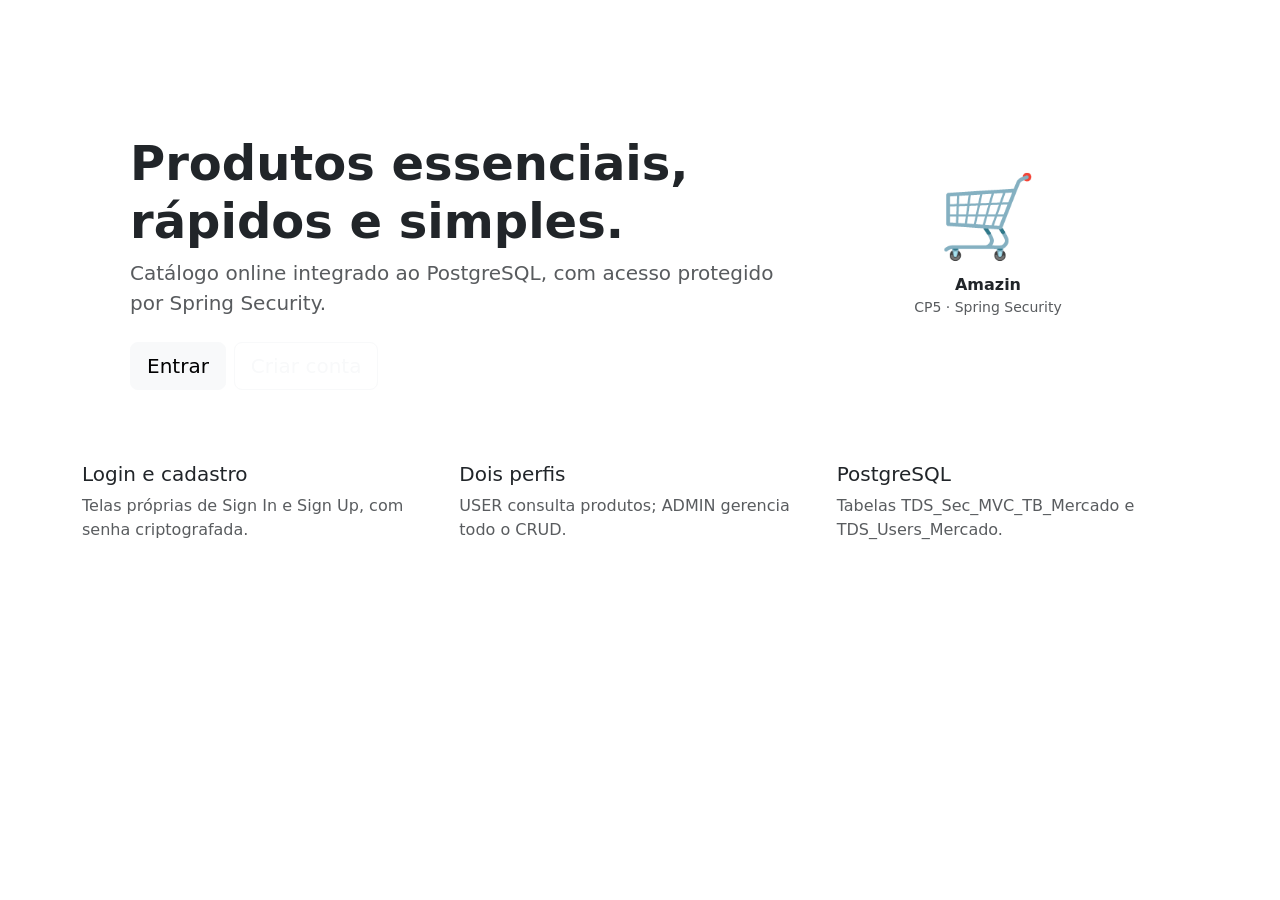
<file: src/main/resources/templates/index.html>
<!DOCTYPE html>
<html lang="pt-BR" xmlns:th="http://www.thymeleaf.org">
<head>
    <meta charset="UTF-8">
    <meta name="viewport" content="width=device-width, initial-scale=1">
    <title>Mercado Express</title>
    <link href="https://cdn.jsdelivr.net/npm/bootstrap@5.3.3/dist/css/bootstrap.min.css" rel="stylesheet">
    <link th:href="@{/css/app.css}" rel="stylesheet">
</head>
<body>
<nav th:replace="~{fragments/layout :: nav}"></nav>

<main class="container py-5">
    <section class="hero p-4 p-lg-5 mb-4">
        <div class="row align-items-center g-4">
            <div class="col-lg-8">
                <span class="badge badge-sector mb-3">MERCADO EXPRESS</span>
                <h1 class="display-5 fw-bold">Produtos essenciais, rápidos e simples.</h1>
                <p class="lead opacity-75 mb-4">Catálogo online integrado ao PostgreSQL, com acesso protegido por Spring Security.</p>
                <div class="d-flex gap-2 flex-wrap">
                    <a class="btn btn-light btn-lg" th:href="@{/req/login}">Entrar</a>
                    <a class="btn btn-outline-light btn-lg" th:href="@{/req/cadastro}">Criar conta</a>
                </div>
            </div>
            <div class="col-lg-4 text-center">
                <div class="display-1">🛒</div>
                <div class="fw-bold mt-2">Amazin</div>
                <div class="small opacity-75">CP5 · Spring Security</div>
            </div>
        </div>
    </section>

    <div class="row g-3">
        <div class="col-md-4"><div class="metric-card h-100"><h2 class="h5">Login e cadastro</h2><p class="text-muted mb-0">Telas próprias de Sign In e Sign Up, com senha criptografada.</p></div></div>
        <div class="col-md-4"><div class="metric-card h-100"><h2 class="h5">Dois perfis</h2><p class="text-muted mb-0">USER consulta produtos; ADMIN gerencia todo o CRUD.</p></div></div>
        <div class="col-md-4"><div class="metric-card h-100"><h2 class="h5">PostgreSQL</h2><p class="text-muted mb-0">Tabelas TDS_Sec_MVC_TB_Mercado e TDS_Users_Mercado.</p></div></div>
    </div>
</main>

<footer th:replace="~{fragments/layout :: footer}"></footer>
</body>
</html>
</file>
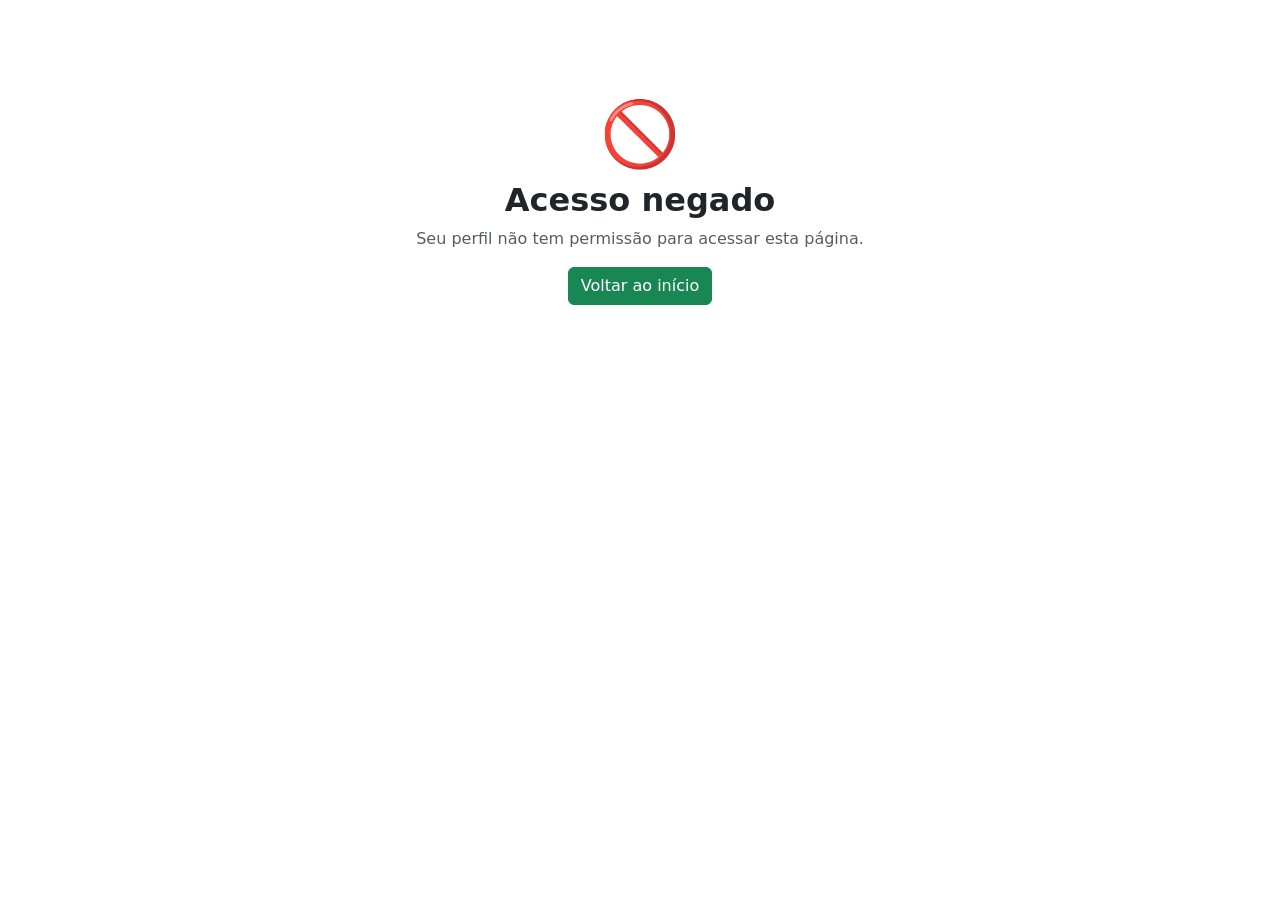
<file: src/main/resources/templates/acesso-negado.html>
<!DOCTYPE html>
<html lang="pt-BR" xmlns:th="http://www.thymeleaf.org">
<head>
    <meta charset="UTF-8">
    <meta name="viewport" content="width=device-width, initial-scale=1">
    <title>Acesso negado | Mercado Express</title>
    <link href="https://cdn.jsdelivr.net/npm/bootstrap@5.3.3/dist/css/bootstrap.min.css" rel="stylesheet">
    <link th:href="@{/css/app.css}" rel="stylesheet">
</head>
<body>
<nav th:replace="~{fragments/layout :: nav}"></nav>

<main class="container py-5">
    <div class="content-card p-4 p-lg-5 text-center">
        <div class="display-3">🚫</div>
        <h1 class="h2 fw-bold mt-2">Acesso negado</h1>
        <p class="text-muted">Seu perfil não tem permissão para acessar esta página.</p>
        <a class="btn btn-success" th:href="@{/}">Voltar ao início</a>
    </div>
</main>

<footer th:replace="~{fragments/layout :: footer}"></footer>
</body>
</html>
</file>
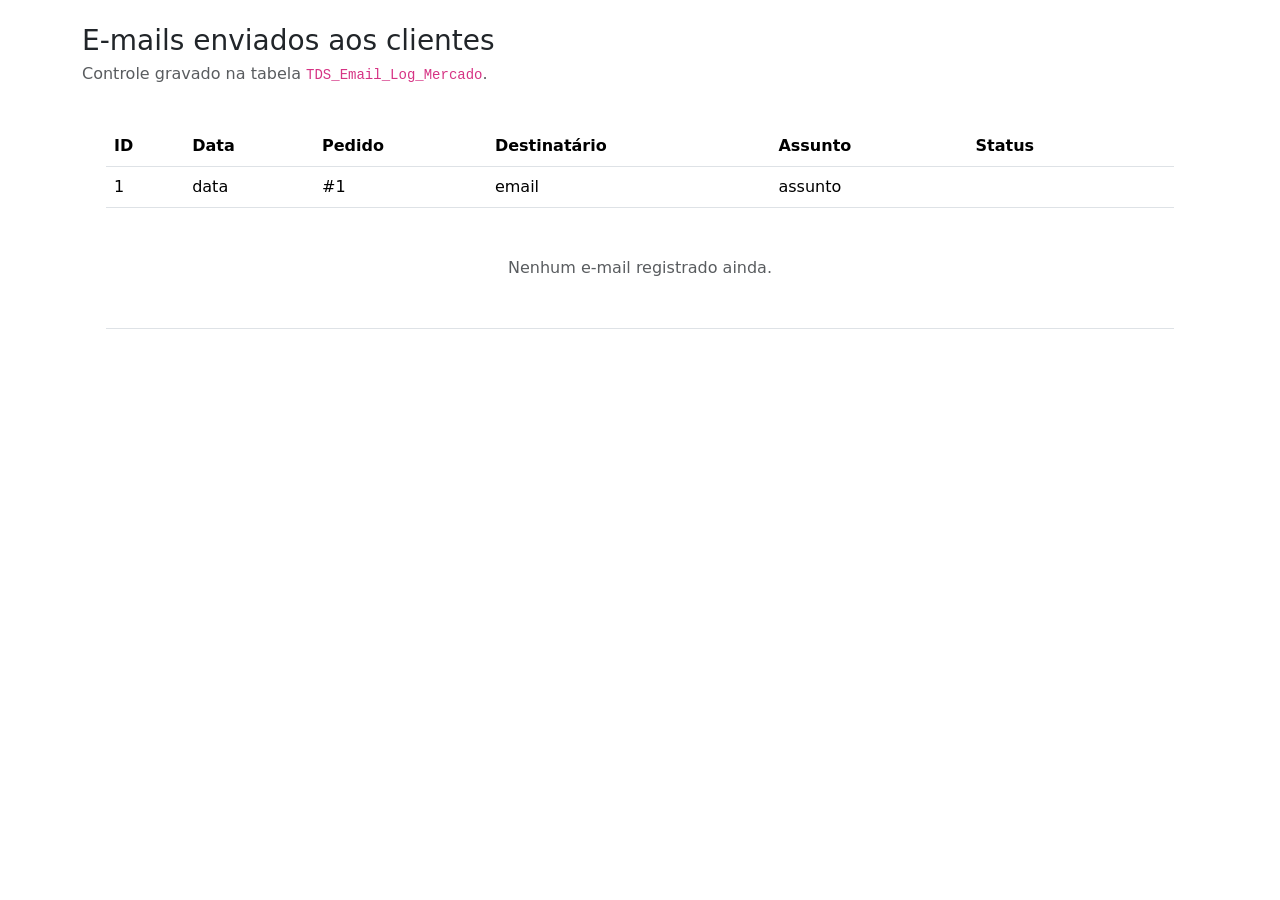
<file: src/main/resources/templates/admin-emails.html>
<!DOCTYPE html>
<html lang="pt-BR" xmlns:th="http://www.thymeleaf.org">
<head>
    <meta charset="UTF-8"/>
    <meta name="viewport" content="width=device-width, initial-scale=1"/>
    <title>E-mails enviados | Mercado Express</title>
    <link href="https://cdn.jsdelivr.net/npm/bootstrap@5.3.3/dist/css/bootstrap.min.css" rel="stylesheet"/>
    <link th:href="@{/css/app.css}" rel="stylesheet"/>
</head>
<body>
<nav th:replace="~{fragments/layout :: nav}"></nav>

<main class="container py-4">
    <h1 class="h3 mb-1">E-mails enviados aos clientes</h1>
    <p class="text-muted">Controle gravado na tabela <code>TDS_Email_Log_Mercado</code>.</p>
    <section class="content-card p-3 p-lg-4">
        <div class="table-responsive">
            <table class="table align-middle mb-0">
                <thead><tr><th>ID</th><th>Data</th><th>Pedido</th><th>Destinatário</th><th>Assunto</th><th>Status</th></tr></thead>
                <tbody>
                <tr th:each="e : ${emails}">
                    <td th:text="${e.id}">1</td>
                    <td th:text="${#temporals.format(e.dataEnvio, 'dd/MM/yyyy HH:mm:ss')}">data</td>
                    <td><a th:if="${e.pedidoId != null}" th:href="@{/pedidos/{id}(id=${e.pedidoId})}" th:text="${'#' + e.pedidoId}">#1</a></td>
                    <td th:text="${e.destinatario}">email</td>
                    <td th:text="${e.assunto}">assunto</td>
                    <td>
                        <span class="badge rounded-pill"
                              th:classappend="${e.status.name() == 'ENVIADO'} ? 'text-bg-success' : (${e.status.name() == 'SIMULADO'} ? 'text-bg-secondary' : 'text-bg-danger')"
                              th:text="${e.status}">ENVIADO</span>
                        <div class="small text-danger" th:if="${e.erro != null}" th:text="${e.erro}"></div>
                    </td>
                </tr>
                <tr th:if="${#lists.isEmpty(emails)}"><td colspan="6" class="text-center py-5 text-muted">Nenhum e-mail registrado ainda.</td></tr>
                </tbody>
            </table>
        </div>
    </section>
</main>

<footer th:replace="~{fragments/layout :: footer}"></footer>
</body>
</html>
</file>
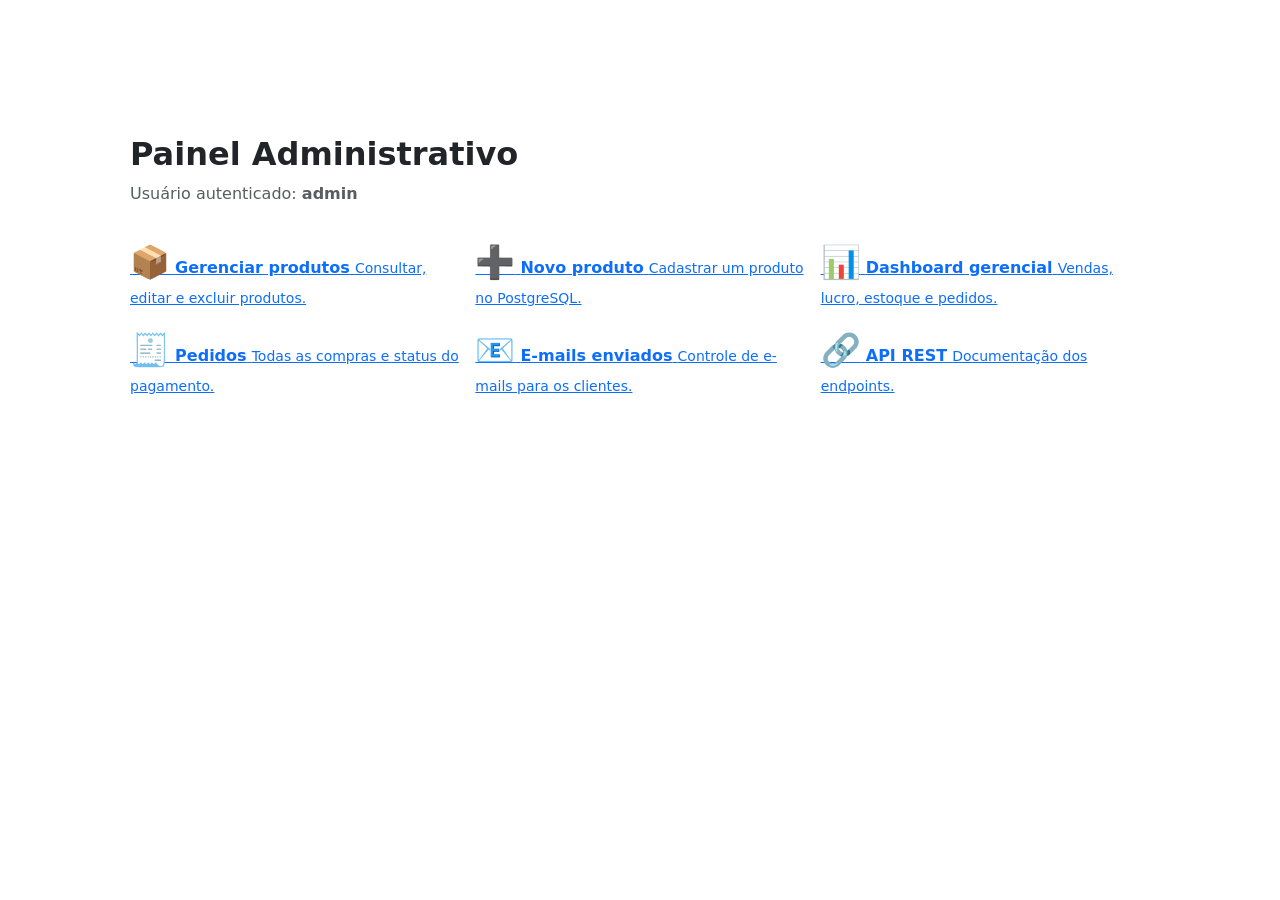
<file: src/main/resources/templates/admin.html>
<!DOCTYPE html>
<html lang="pt-BR" xmlns:th="http://www.thymeleaf.org">
<head>
    <meta charset="UTF-8">
    <meta name="viewport" content="width=device-width, initial-scale=1">
    <title>Painel Administrativo | Mercado Express</title>
    <link href="https://cdn.jsdelivr.net/npm/bootstrap@5.3.3/dist/css/bootstrap.min.css" rel="stylesheet">
    <link th:href="@{/css/app.css}" rel="stylesheet">
</head>
<body>
<nav th:replace="~{fragments/layout :: nav}"></nav>

<main class="container py-5">
    <div class="content-card p-4 p-lg-5">
        <span class="badge badge-sector mb-3">ÁREA PROTEGIDA · ADMIN</span>
        <h1 class="h2 fw-bold">Painel Administrativo</h1>
        <p class="text-muted">Usuário autenticado: <strong th:text="${usuarioLogado}">admin</strong></p>

        <div class="row g-3 mt-3">
            <div class="col-md-4">
                <a th:href="@{/web/itens}" class="admin-link-card">
                    <span class="fs-2">📦</span>
                    <strong>Gerenciar produtos</strong>
                    <small>Consultar, editar e excluir produtos.</small>
                </a>
            </div>
            <div class="col-md-4">
                <a th:href="@{/web/itens/novo}" class="admin-link-card">
                    <span class="fs-2">➕</span>
                    <strong>Novo produto</strong>
                    <small>Cadastrar um produto no PostgreSQL.</small>
                </a>
            </div>
            <div class="col-md-4">
                <a th:href="@{/admin/dashboard}" class="admin-link-card">
                    <span class="fs-2">📊</span>
                    <strong>Dashboard gerencial</strong>
                    <small>Vendas, lucro, estoque e pedidos.</small>
                </a>
            </div>
            <div class="col-md-4">
                <a th:href="@{/admin/pedidos}" class="admin-link-card">
                    <span class="fs-2">🧾</span>
                    <strong>Pedidos</strong>
                    <small>Todas as compras e status do pagamento.</small>
                </a>
            </div>
            <div class="col-md-4">
                <a th:href="@{/admin/emails}" class="admin-link-card">
                    <span class="fs-2">📧</span>
                    <strong>E-mails enviados</strong>
                    <small>Controle de e-mails para os clientes.</small>
                </a>
            </div>
            <div class="col-md-4">
                <a th:href="@{/swagger-ui/index.html}" class="admin-link-card">
                    <span class="fs-2">🔗</span>
                    <strong>API REST</strong>
                    <small>Documentação dos endpoints.</small>
                </a>
            </div>
        </div>
    </div>
</main>

<footer th:replace="~{fragments/layout :: footer}"></footer>
</body>
</html>
</file>
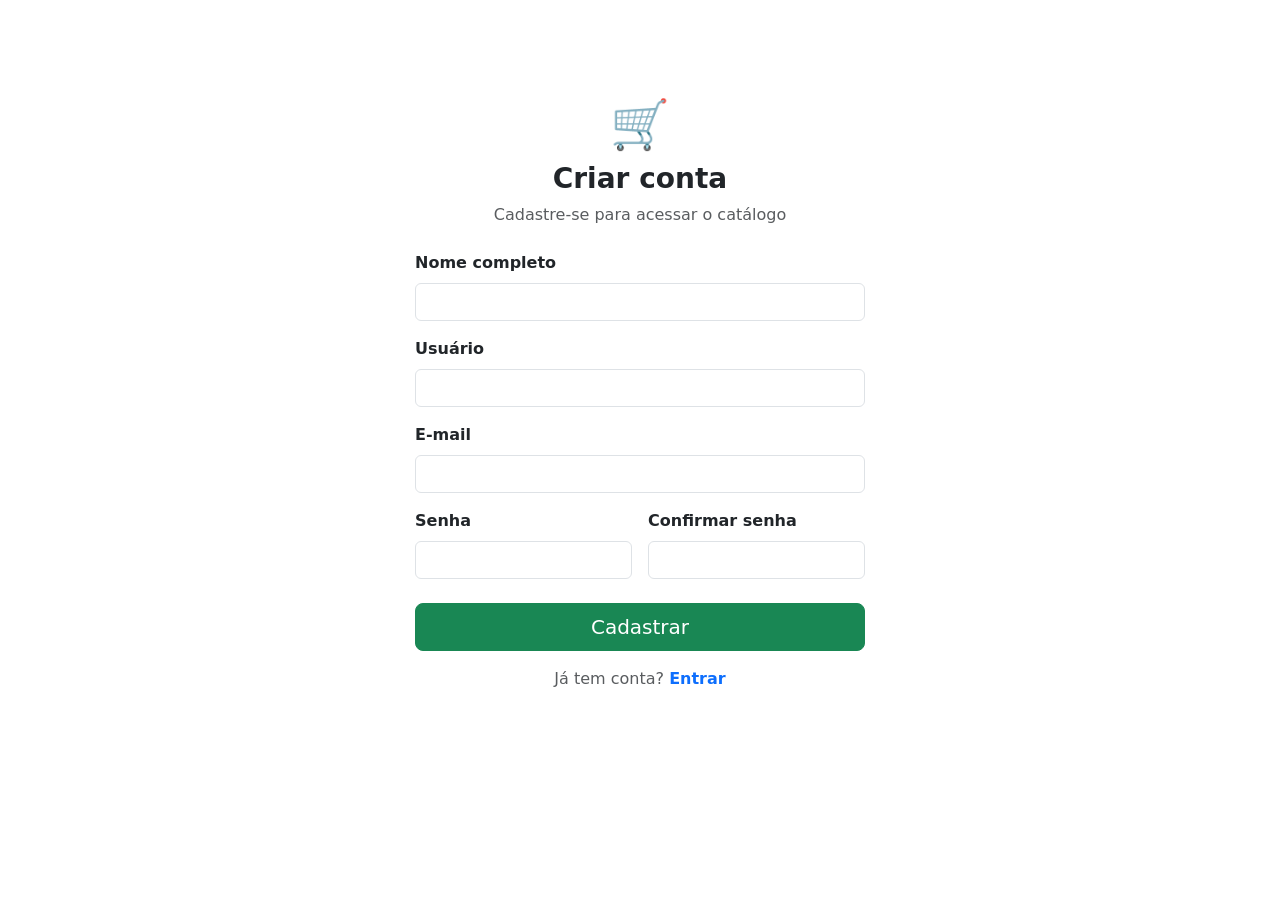
<file: src/main/resources/templates/cadastro.html>
<!DOCTYPE html>
<html lang="pt-BR" xmlns:th="http://www.thymeleaf.org">
<head>
    <meta charset="UTF-8"/>
    <meta name="viewport" content="width=device-width, initial-scale=1"/>
    <title>Criar conta | Mercado Express</title>
    <link href="https://cdn.jsdelivr.net/npm/bootstrap@5.3.3/dist/css/bootstrap.min.css" rel="stylesheet"/>
    <link th:href="@{/css/app.css}" rel="stylesheet"/>
</head>
<body>
<main class="container py-5">
    <div class="row justify-content-center">
        <div class="col-md-8 col-lg-6">
            <div class="content-card p-4 p-lg-5">
                <div class="text-center mb-4">
                    <div class="display-5 mb-2">🛒</div>
                    <h1 class="h3 fw-bold">Criar conta</h1>
                    <p class="text-muted mb-0">Cadastre-se para acessar o catálogo</p>
                </div>

                <form th:action="@{/req/cadastro}" th:object="${form}" method="post" novalidate>
                    <div class="mb-3">
                        <label class="form-label fw-semibold">Nome completo</label>
                        <input type="text" class="form-control" th:field="*{nome}" th:errorclass="is-invalid"/>
                        <div class="invalid-feedback" th:errors="*{nome}"></div>
                    </div>

                    <div class="mb-3">
                        <label class="form-label fw-semibold">Usuário</label>
                        <input type="text" class="form-control" th:field="*{username}" th:errorclass="is-invalid"/>
                        <div class="invalid-feedback" th:errors="*{username}"></div>
                    </div>

                    <div class="mb-3">
                        <label class="form-label fw-semibold">E-mail</label>
                        <input type="email" class="form-control" th:field="*{email}" th:errorclass="is-invalid"/>
                        <div class="invalid-feedback" th:errors="*{email}"></div>
                    </div>

                    <div class="row g-3 mb-4">
                        <div class="col-md-6">
                            <label class="form-label fw-semibold">Senha</label>
                            <input type="password" class="form-control" th:field="*{senha}" th:errorclass="is-invalid"/>
                            <div class="invalid-feedback" th:errors="*{senha}"></div>
                        </div>
                        <div class="col-md-6">
                            <label class="form-label fw-semibold">Confirmar senha</label>
                            <input type="password" class="form-control" th:field="*{confirmarSenha}" th:errorclass="is-invalid"/>
                            <div class="invalid-feedback" th:errors="*{confirmarSenha}"></div>
                        </div>
                    </div>

                    <button type="submit" class="btn btn-success btn-lg w-100">Cadastrar</button>
                </form>

                <div class="text-center mt-3">
                    <span class="text-muted">Já tem conta?</span>
                    <a th:href="@{/req/login}" class="fw-semibold text-decoration-none">Entrar</a>
                </div>
            </div>
        </div>
    </div>
</main>
</body>
</html>
</file>
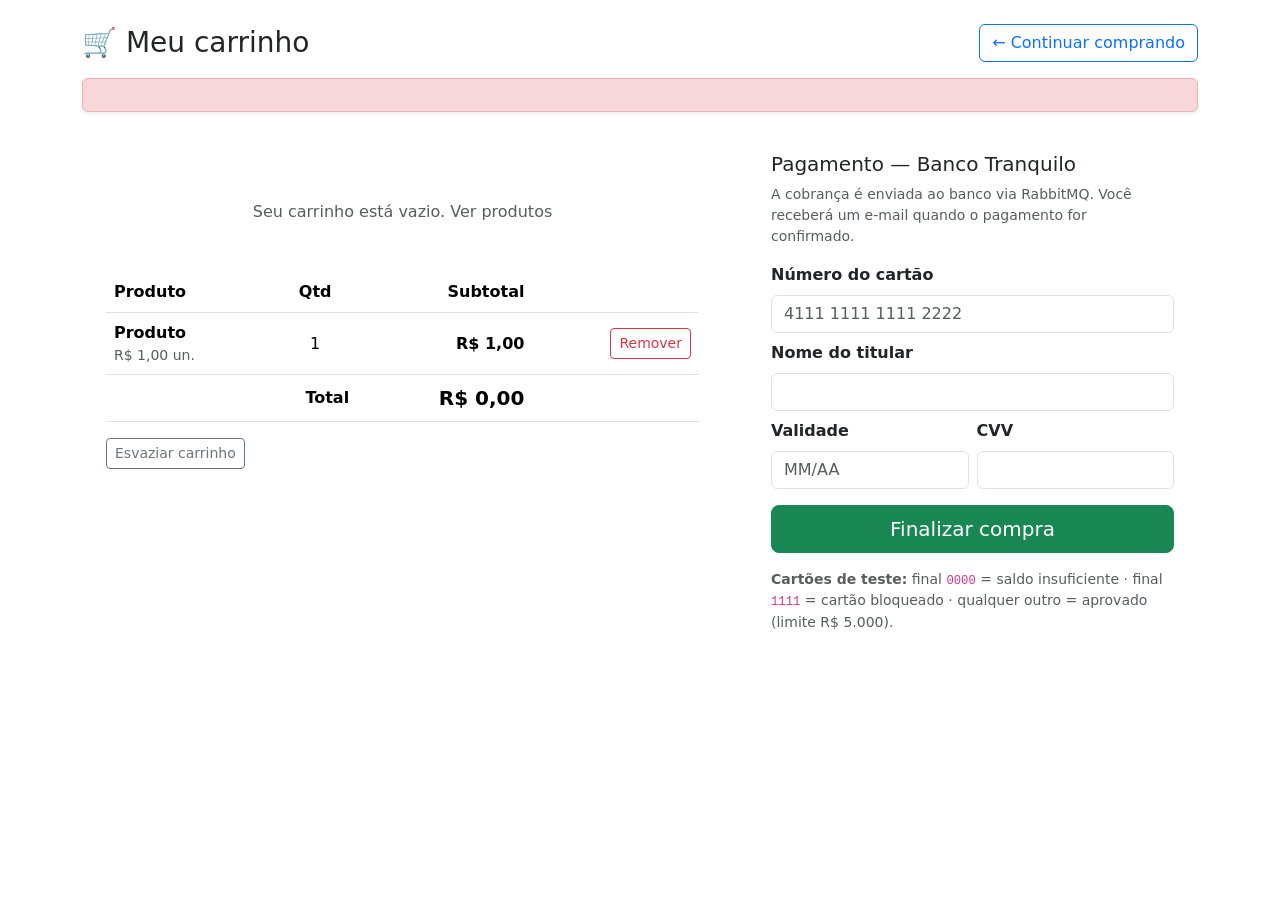
<file: src/main/resources/templates/carrinho.html>
<!DOCTYPE html>
<html lang="pt-BR" xmlns:th="http://www.thymeleaf.org">
<head>
    <meta charset="UTF-8"/>
    <meta name="viewport" content="width=device-width, initial-scale=1"/>
    <title>Carrinho | Mercado Express</title>
    <link href="https://cdn.jsdelivr.net/npm/bootstrap@5.3.3/dist/css/bootstrap.min.css" rel="stylesheet"/>
    <link th:href="@{/css/app.css}" rel="stylesheet"/>
</head>
<body>
<nav th:replace="~{fragments/layout :: nav}"></nav>

<main class="container py-4">
    <div class="d-flex justify-content-between align-items-center mb-3 flex-wrap gap-2">
        <h1 class="h3 mb-0">🛒 Meu carrinho</h1>
        <a class="btn btn-outline-primary" th:href="@{/web/itens}">← Continuar comprando</a>
    </div>

    <div class="alert alert-danger shadow-sm" th:if="${erro}" th:text="${erro}"></div>

    <div class="row g-4">
        <div class="col-lg-7">
            <section class="content-card p-3 p-lg-4">
                <div th:if="${#lists.isEmpty(linhas)}" class="text-center text-muted py-5">
                    Seu carrinho está vazio. <a th:href="@{/web/itens}">Ver produtos</a>
                </div>
                <div class="table-responsive" th:unless="${#lists.isEmpty(linhas)}">
                    <table class="table align-middle mb-0">
                        <thead><tr><th>Produto</th><th class="text-center">Qtd</th><th class="text-end">Subtotal</th><th></th></tr></thead>
                        <tbody>
                        <tr th:each="l : ${linhas}">
                            <td>
                                <div class="fw-semibold" th:text="${l.item.name}">Produto</div>
                                <div class="small text-muted" th:text="${'R$ ' + #numbers.formatDecimal(l.item.price, 1, 2) + ' un.'}">R$ 1,00 un.</div>
                            </td>
                            <td class="text-center" th:text="${l.quantidade}">1</td>
                            <td class="text-end fw-semibold" th:text="${'R$ ' + #numbers.formatDecimal(l.subtotal, 1, 2)}">R$ 1,00</td>
                            <td class="text-end">
                                <form th:action="@{/carrinho/remover/{id}(id=${l.item.id})}" method="post">
                                    <button class="btn btn-sm btn-outline-danger" type="submit">Remover</button>
                                </form>
                            </td>
                        </tr>
                        </tbody>
                        <tfoot>
                        <tr>
                            <th colspan="2" class="text-end">Total</th>
                            <th class="text-end fs-5" th:text="${'R$ ' + #numbers.formatDecimal(total, 1, 2)}">R$ 0,00</th>
                            <th></th>
                        </tr>
                        </tfoot>
                    </table>
                </div>
                <form th:unless="${#lists.isEmpty(linhas)}" th:action="@{/carrinho/limpar}" method="post" class="mt-3">
                    <button class="btn btn-sm btn-outline-secondary" type="submit">Esvaziar carrinho</button>
                </form>
            </section>
        </div>

        <div class="col-lg-5">
            <section class="content-card p-3 p-lg-4" th:unless="${#lists.isEmpty(linhas)}">
                <h2 class="h5">Pagamento — Banco Tranquilo</h2>
                <p class="text-muted small">A cobrança é enviada ao banco via RabbitMQ. Você receberá um e-mail quando o pagamento for confirmado.</p>

                <form th:action="@{/carrinho/finalizar}" th:object="${checkout}" method="post" autocomplete="off">
                    <div class="mb-2">
                        <label class="form-label fw-semibold">Número do cartão</label>
                        <input type="text" class="form-control" th:field="*{numeroCartao}" placeholder="4111 1111 1111 2222"
                               th:classappend="${#fields.hasErrors('numeroCartao')} ? 'is-invalid'"/>
                        <div class="invalid-feedback" th:errors="*{numeroCartao}"></div>
                    </div>
                    <div class="mb-2">
                        <label class="form-label fw-semibold">Nome do titular</label>
                        <input type="text" class="form-control" th:field="*{nomeTitular}"
                               th:classappend="${#fields.hasErrors('nomeTitular')} ? 'is-invalid'"/>
                        <div class="invalid-feedback" th:errors="*{nomeTitular}"></div>
                    </div>
                    <div class="row g-2 mb-3">
                        <div class="col-6">
                            <label class="form-label fw-semibold">Validade</label>
                            <input type="text" class="form-control" th:field="*{validade}" placeholder="MM/AA"
                                   th:classappend="${#fields.hasErrors('validade')} ? 'is-invalid'"/>
                            <div class="invalid-feedback" th:errors="*{validade}"></div>
                        </div>
                        <div class="col-6">
                            <label class="form-label fw-semibold">CVV</label>
                            <input type="password" class="form-control" th:field="*{cvv}"
                                   th:classappend="${#fields.hasErrors('cvv')} ? 'is-invalid'"/>
                            <div class="invalid-feedback" th:errors="*{cvv}"></div>
                        </div>
                    </div>
                    <button type="submit" class="btn btn-success w-100 btn-lg">Finalizar compra</button>
                </form>

                <div class="small text-muted mt-3">
                    <strong>Cartões de teste:</strong> final <code>0000</code> = saldo insuficiente ·
                    final <code>1111</code> = cartão bloqueado · qualquer outro = aprovado (limite R$ 5.000).
                </div>
            </section>
        </div>
    </div>
</main>

<footer th:replace="~{fragments/layout :: footer}"></footer>
</body>
</html>
</file>
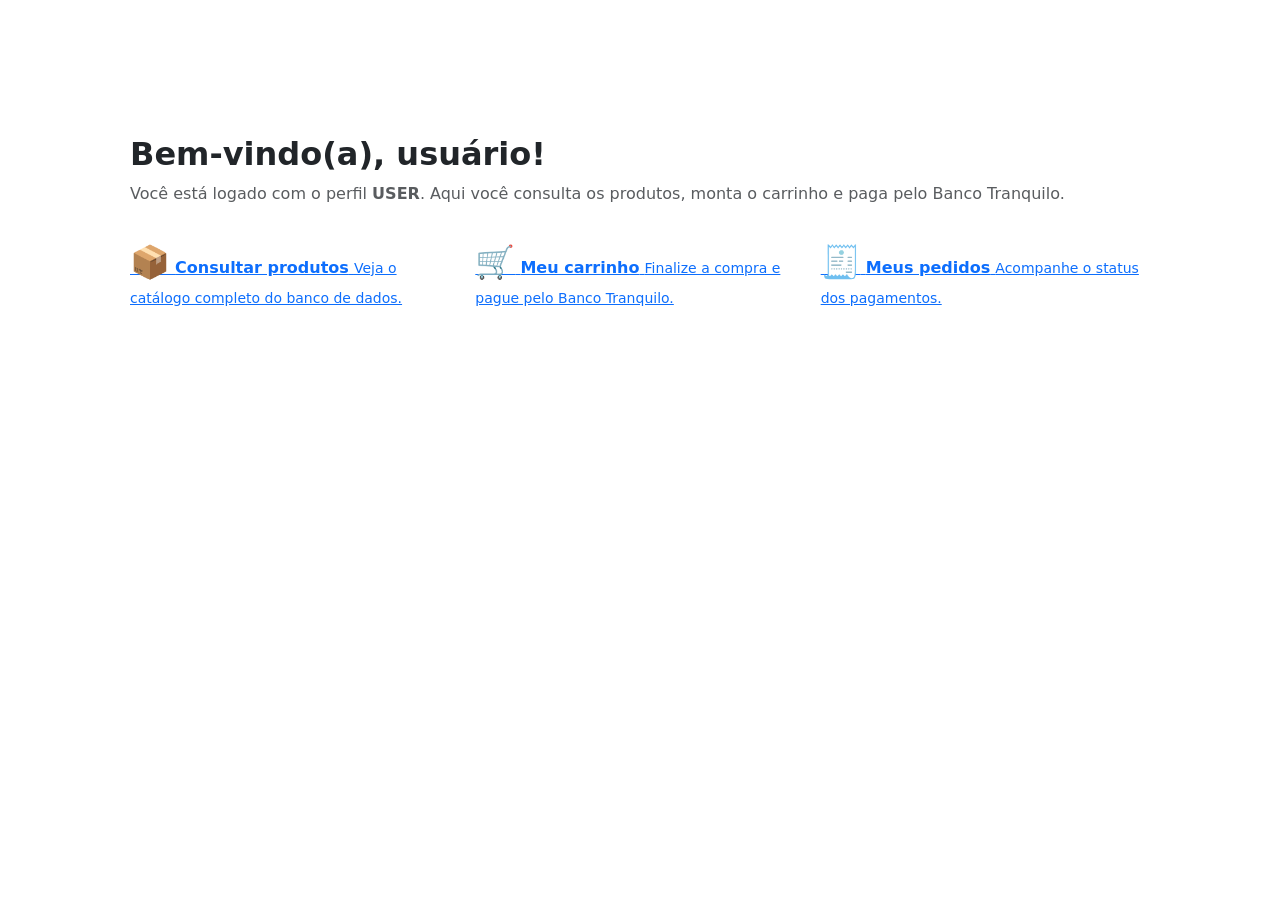
<file: src/main/resources/templates/cliente.html>
<!DOCTYPE html>
<html lang="pt-BR" xmlns:th="http://www.thymeleaf.org">
<head>
    <meta charset="UTF-8">
    <meta name="viewport" content="width=device-width, initial-scale=1">
    <title>Minha área | Mercado Express</title>
    <link href="https://cdn.jsdelivr.net/npm/bootstrap@5.3.3/dist/css/bootstrap.min.css" rel="stylesheet">
    <link th:href="@{/css/app.css}" rel="stylesheet">
</head>
<body>
<nav th:replace="~{fragments/layout :: nav}"></nav>

<main class="container py-5">
    <div class="content-card p-4 p-lg-5">
        <span class="badge badge-sector mb-3">ÁREA DO CLIENTE · USER</span>
        <h1 class="h2 fw-bold">Bem-vindo(a), <span th:text="${usuarioLogado}">usuário</span>!</h1>
        <p class="text-muted">Você está logado com o perfil <strong>USER</strong>. Aqui você consulta os produtos, monta o carrinho e paga pelo Banco Tranquilo.</p>

        <div class="row g-3 mt-3">
            <div class="col-md-4">
                <a th:href="@{/web/itens}" class="admin-link-card">
                    <span class="fs-2">📦</span>
                    <strong>Consultar produtos</strong>
                    <small>Veja o catálogo completo do banco de dados.</small>
                </a>
            </div>
            <div class="col-md-4">
                <a th:href="@{/carrinho}" class="admin-link-card">
                    <span class="fs-2">🛒</span>
                    <strong>Meu carrinho</strong>
                    <small>Finalize a compra e pague pelo Banco Tranquilo.</small>
                </a>
            </div>
            <div class="col-md-4">
                <a th:href="@{/pedidos}" class="admin-link-card">
                    <span class="fs-2">🧾</span>
                    <strong>Meus pedidos</strong>
                    <small>Acompanhe o status dos pagamentos.</small>
                </a>
            </div>
        </div>
    </div>
</main>

<footer th:replace="~{fragments/layout :: footer}"></footer>
</body>
</html>
</file>
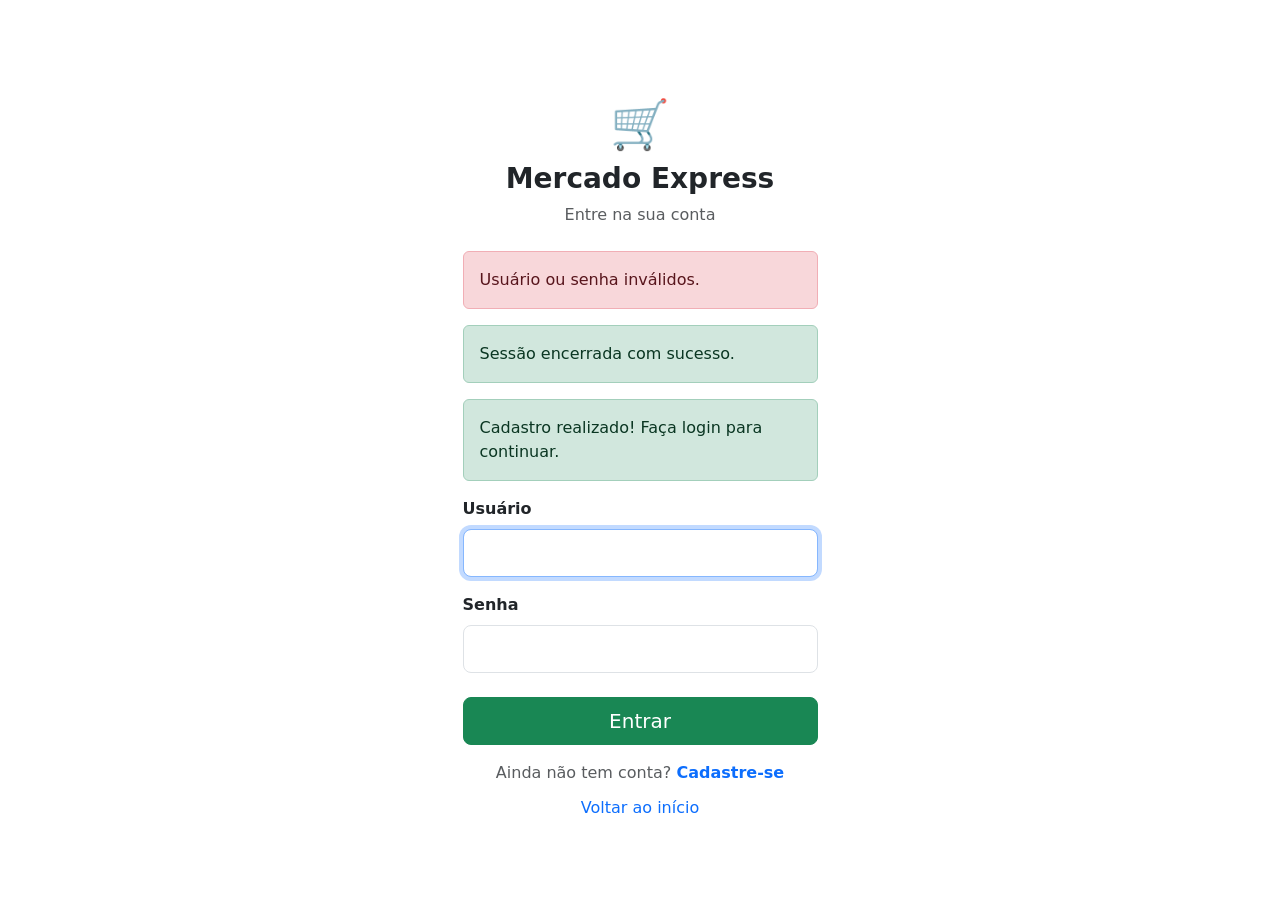
<file: src/main/resources/templates/login.html>
<!DOCTYPE html>
<html lang="pt-BR" xmlns:th="http://www.thymeleaf.org">
<head>
    <meta charset="UTF-8"/>
    <meta name="viewport" content="width=device-width, initial-scale=1"/>
    <title>Entrar | Mercado Express</title>
    <link href="https://cdn.jsdelivr.net/npm/bootstrap@5.3.3/dist/css/bootstrap.min.css" rel="stylesheet"/>
    <link th:href="@{/css/app.css}" rel="stylesheet"/>
</head>
<body>
<main class="container py-5">
    <div class="row justify-content-center">
        <div class="col-md-6 col-lg-5">
            <div class="content-card p-4 p-lg-5">
                <div class="text-center mb-4">
                    <div class="display-5 mb-2">🛒</div>
                    <h1 class="h3 fw-bold">Mercado Express</h1>
                    <p class="text-muted mb-0">Entre na sua conta</p>
                </div>

                <div class="alert alert-danger" th:if="${param.error}">Usuário ou senha inválidos.</div>
                <div class="alert alert-success" th:if="${param.logout}">Sessão encerrada com sucesso.</div>
                <div class="alert alert-success" th:if="${param.cadastrado}">Cadastro realizado! Faça login para continuar.</div>

                <form th:action="@{/req/login}" method="post">
                    <div class="mb-3">
                        <label class="form-label fw-semibold">Usuário</label>
                        <input type="text" name="username" class="form-control form-control-lg" required autofocus/>
                    </div>

                    <div class="mb-4">
                        <label class="form-label fw-semibold">Senha</label>
                        <input type="password" name="password" class="form-control form-control-lg" required/>
                    </div>

                    <button type="submit" class="btn btn-success btn-lg w-100">Entrar</button>
                </form>

                <div class="text-center mt-3">
                    <span class="text-muted">Ainda não tem conta?</span>
                    <a th:href="@{/req/cadastro}" class="fw-semibold text-decoration-none">Cadastre-se</a>
                </div>
                <a class="btn btn-link w-100 mt-1 text-decoration-none" th:href="@{/}">Voltar ao início</a>
            </div>
        </div>
    </div>
</main>
</body>
</html>
</file>
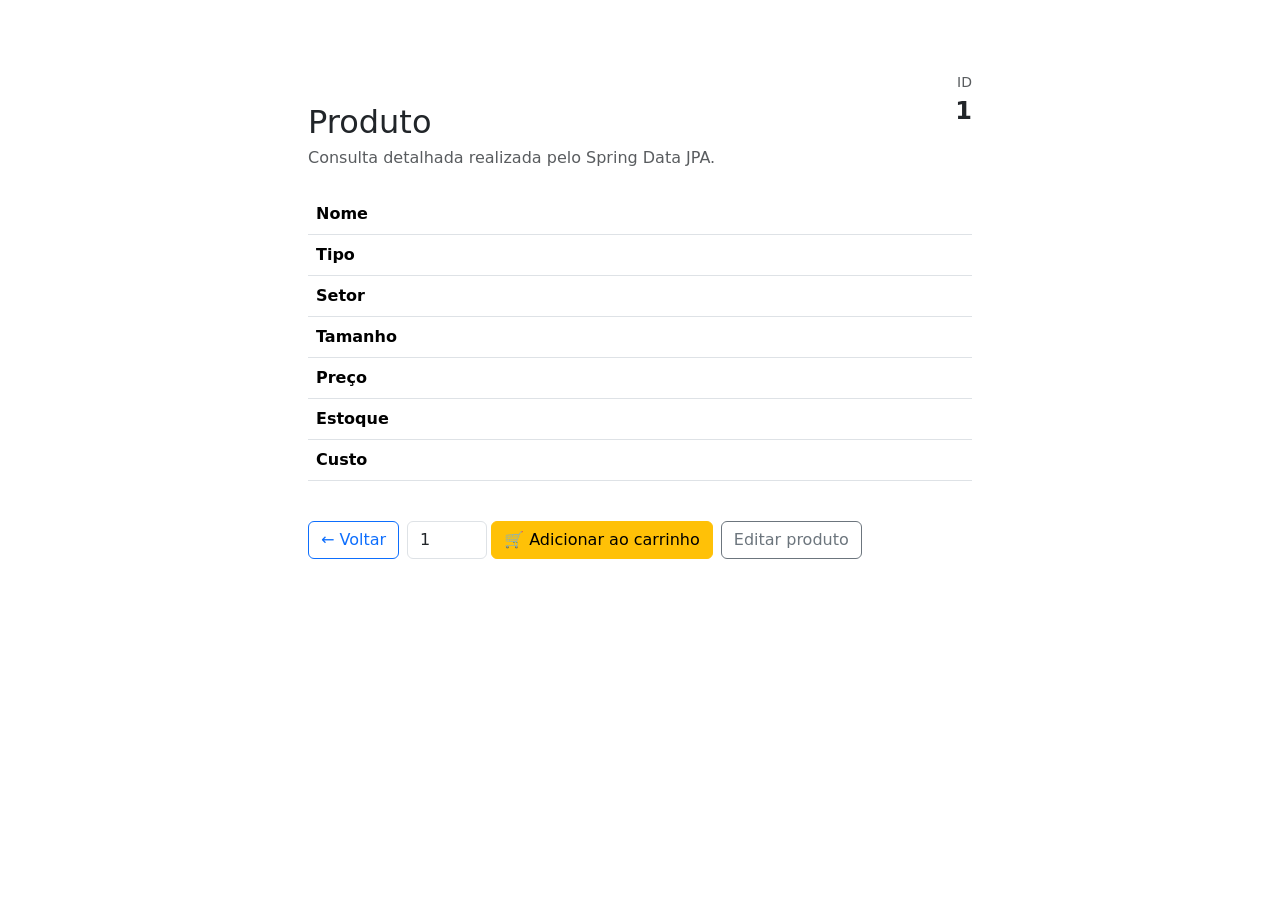
<file: src/main/resources/templates/itens/detalhes.html>
<!DOCTYPE html>
<html lang="pt-BR" xmlns:th="http://www.thymeleaf.org">
<head>
    <meta charset="UTF-8"/>
    <meta name="viewport" content="width=device-width, initial-scale=1"/>
    <title th:text="${item.name} + ' | Mercado Express'">Detalhes</title>
    <link href="https://cdn.jsdelivr.net/npm/bootstrap@5.3.3/dist/css/bootstrap.min.css" rel="stylesheet"/>
    <link th:href="@{/css/app.css}" rel="stylesheet"/>
</head>
<body>
<nav th:replace="~{fragments/layout :: nav}"></nav>

<main class="container py-4">
    <div class="content-card p-4 p-lg-5" style="max-width: 760px; margin: 0 auto;">
        <div class="d-flex justify-content-between align-items-start gap-3 mb-4">
            <div>
                <span class="badge badge-sector mb-2" th:text="${item.sector}">KITCHEN</span>
                <h1 class="h2 mb-1" th:text="${item.name}">Produto</h1>
                <p class="text-muted mb-0">Consulta detalhada realizada pelo Spring Data JPA.</p>
            </div>
            <div class="text-end">
                <div class="small text-muted">ID</div>
                <div class="fw-bold fs-4" th:text="${item.id}">1</div>
            </div>
        </div>

        <div class="table-responsive">
            <table class="table align-middle">
                <tbody>
                <tr><th style="width: 35%;">Nome</th><td th:text="${item.name}"></td></tr>
                <tr><th>Tipo</th><td th:text="${item.kind}"></td></tr>
                <tr><th>Setor</th><td th:text="${item.sector}"></td></tr>
                <tr><th>Tamanho</th><td th:text="${item.size}"></td></tr>
                <tr><th>Preço</th><td class="fw-bold" th:text="${'R$ ' + #numbers.formatDecimal(item.price, 1, 2)}"></td></tr>
                <tr><th>Estoque</th><td th:text="${(item.stock ?: 0) + ' unidades'}"></td></tr>
                <tr th:if="${admin}"><th>Custo</th><td th:text="${'R$ ' + #numbers.formatDecimal(item.cost ?: 0.0, 1, 2)}"></td></tr>
                </tbody>
            </table>
        </div>

        <div class="d-flex gap-2 flex-wrap mt-4">
            <a class="btn btn-outline-primary" th:href="@{/web/itens}">← Voltar</a>
            <form th:action="@{/carrinho/adicionar/{id}(id=${item.id})}" method="post" class="d-inline-flex gap-1" th:if="${(item.stock ?: 0) &gt; 0}">
                <input type="number" name="quantidade" value="1" min="1" th:max="${item.stock}" class="form-control" style="width:80px;"/>
                <button type="submit" class="btn btn-warning">🛒 Adicionar ao carrinho</button>
            </form>
            <a class="btn btn-outline-secondary" th:if="${admin}" th:href="@{/web/itens/{id}/editar(id=${item.id})}">Editar produto</a>
        </div>
    </div>
</main>

<footer th:replace="~{fragments/layout :: footer}"></footer>
</body>
</html>
</file>
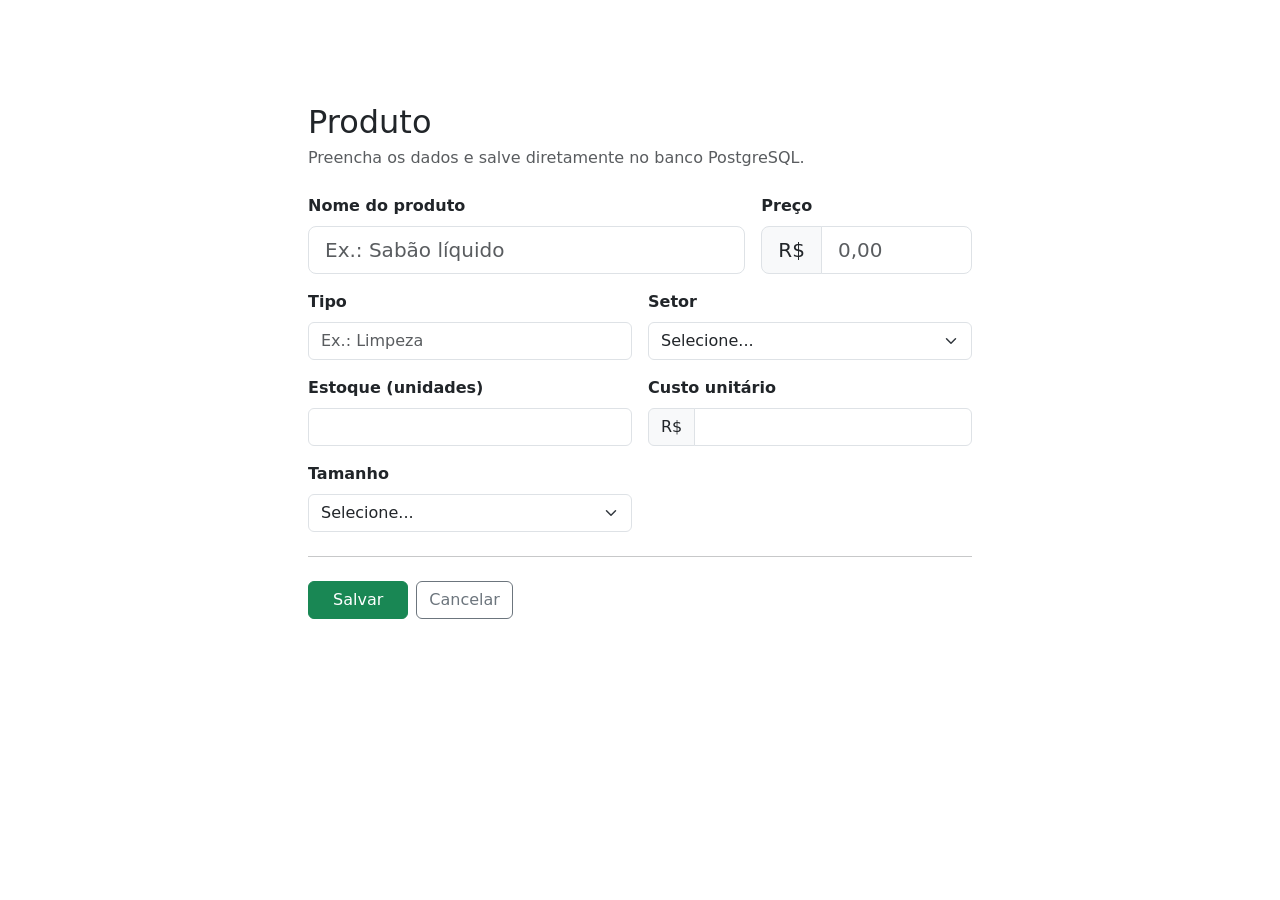
<file: src/main/resources/templates/itens/form.html>
<!DOCTYPE html>
<html lang="pt-BR" xmlns:th="http://www.thymeleaf.org">
<head>
    <meta charset="UTF-8"/>
    <meta name="viewport" content="width=device-width, initial-scale=1"/>
    <title th:text="${modoEdicao} ? 'Editar produto' : 'Novo produto'">Produto</title>
    <link href="https://cdn.jsdelivr.net/npm/bootstrap@5.3.3/dist/css/bootstrap.min.css" rel="stylesheet"/>
    <link th:href="@{/css/app.css}" rel="stylesheet"/>
</head>
<body>
<nav th:replace="~{fragments/layout :: nav}"></nav>

<main class="container py-4">
    <div class="content-card p-4 p-lg-5" style="max-width: 760px; margin: 0 auto;">
        <div class="mb-4">
            <span class="badge badge-sector mb-2">Área administrativa</span>
            <h1 class="h2 mb-1" th:text="${modoEdicao} ? 'Editar produto' : 'Cadastrar novo produto'">Produto</h1>
            <p class="text-muted mb-0">Preencha os dados e salve diretamente no banco PostgreSQL.</p>
        </div>

        <form th:action="${modoEdicao} ? @{/web/itens/{id}/editar(id=${item.id})} : @{/web/itens}"
              th:object="${item}" method="post">

            <div class="row g-3">
                <div class="col-md-8">
                    <label class="form-label fw-semibold">Nome do produto</label>
                    <input type="text" class="form-control form-control-lg" th:field="*{name}" placeholder="Ex.: Sabão líquido" required/>
                </div>

                <div class="col-md-4">
                    <label class="form-label fw-semibold">Preço</label>
                    <div class="input-group input-group-lg">
                        <span class="input-group-text">R$</span>
                        <input type="number" step="0.01" min="0" class="form-control" th:field="*{price}" placeholder="0,00" required/>
                    </div>
                </div>

                <div class="col-md-6">
                    <label class="form-label fw-semibold">Tipo</label>
                    <input type="text" class="form-control" th:field="*{kind}" placeholder="Ex.: Limpeza" required/>
                </div>

                <div class="col-md-6">
                    <label class="form-label fw-semibold">Setor</label>
                    <select class="form-select" th:field="*{sector}" required>
                        <option value="">Selecione...</option>
                        <option th:each="s : ${sectors}" th:value="${s}" th:text="${s}"></option>
                    </select>
                </div>

                <div class="col-md-6">
                    <label class="form-label fw-semibold">Estoque (unidades)</label>
                    <input type="number" min="0" step="1" class="form-control" th:field="*{stock}" required/>
                </div>

                <div class="col-md-6">
                    <label class="form-label fw-semibold">Custo unitário</label>
                    <div class="input-group">
                        <span class="input-group-text">R$</span>
                        <input type="number" step="0.01" min="0" class="form-control" th:field="*{cost}" required/>
                    </div>
                </div>

                <div class="col-md-6">
                    <label class="form-label fw-semibold">Tamanho</label>
                    <select class="form-select" th:field="*{size}" required>
                        <option value="">Selecione...</option>
                        <option th:each="s : ${sizes}" th:value="${s}" th:text="${s}"></option>
                    </select>
                </div>
            </div>

            <hr class="my-4"/>

            <div class="d-flex gap-2 flex-wrap">
                <button type="submit" class="btn btn-success px-4" th:text="${modoEdicao} ? 'Salvar alterações' : 'Cadastrar produto'">Salvar</button>
                <a class="btn btn-outline-secondary" th:href="@{/web/itens}">Cancelar</a>
            </div>
        </form>
    </div>
</main>

<footer th:replace="~{fragments/layout :: footer}"></footer>
</body>
</html>
</file>
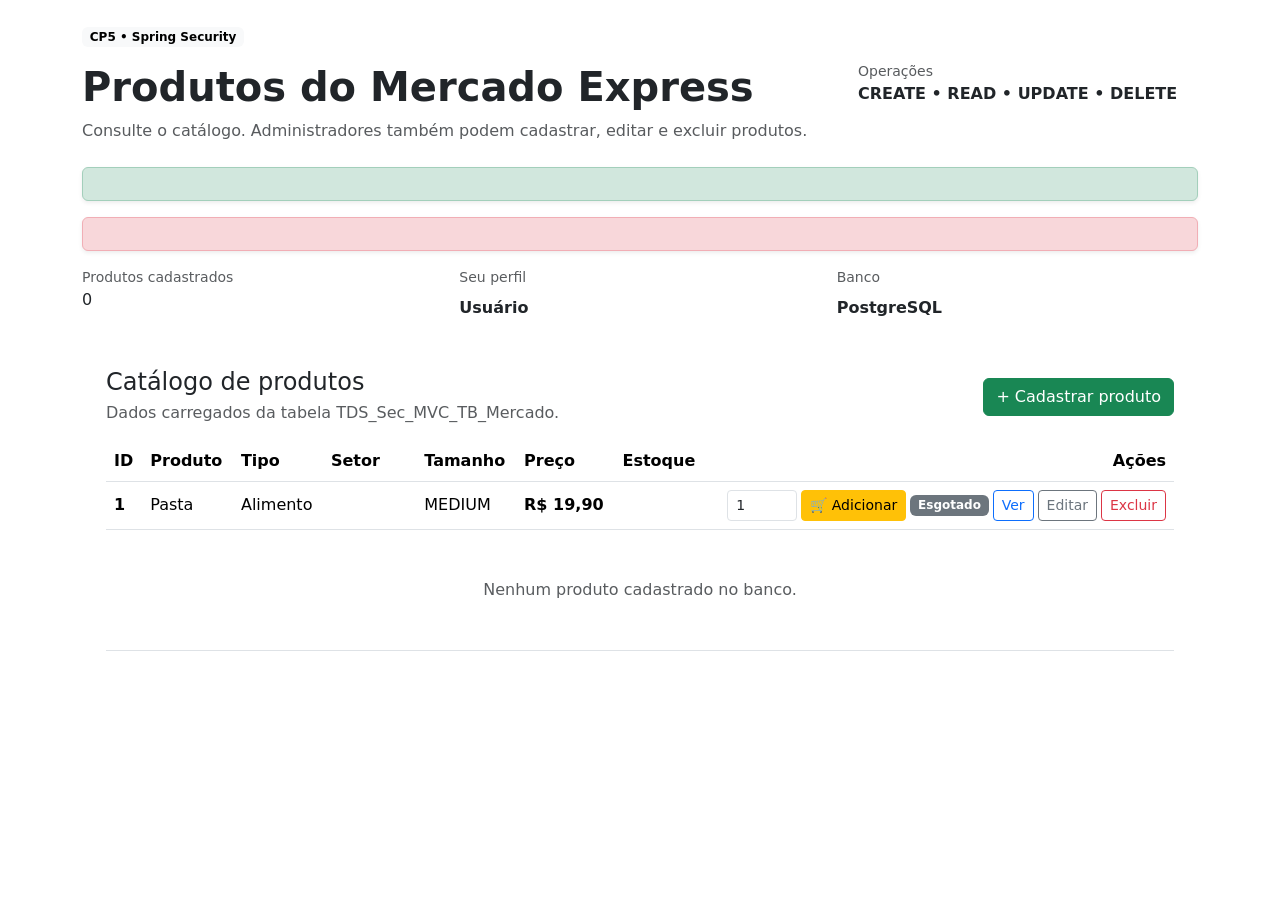
<file: src/main/resources/templates/itens/lista.html>
<!DOCTYPE html>
<html lang="pt-BR" xmlns:th="http://www.thymeleaf.org">
<head>
    <meta charset="UTF-8"/>
    <meta name="viewport" content="width=device-width, initial-scale=1"/>
    <title>Produtos | Mercado Express</title>
    <link href="https://cdn.jsdelivr.net/npm/bootstrap@5.3.3/dist/css/bootstrap.min.css" rel="stylesheet"/>
    <link th:href="@{/css/app.css}" rel="stylesheet"/>
</head>
<body>

<nav th:replace="~{fragments/layout :: nav}"></nav>

<main class="container py-4">
    <section class="hero mb-4">
        <div class="row align-items-center g-4">
            <div class="col-lg-8">
                <span class="badge text-bg-light mb-3">CP5 • Spring Security</span>
                <h1 class="display-6 fw-bold mb-2">Produtos do Mercado Express</h1>
                <p class="mb-0 opacity-75">Consulte o catálogo. Administradores também podem cadastrar, editar e excluir produtos.</p>
            </div>
            <div class="col-lg-4">
                <div class="bg-white bg-opacity-10 rounded-4 p-3">
                    <div class="small opacity-75">Operações</div>
                    <div class="fw-bold">CREATE • READ • UPDATE • DELETE</div>
                </div>
            </div>
        </div>
    </section>

    <div class="alert alert-success shadow-sm" th:if="${mensagem}" th:text="${mensagem}"></div>
    <div class="alert alert-danger shadow-sm" th:if="${erro}" th:text="${erro}"></div>

    <div class="row g-3 mb-4">
        <div class="col-md-4">
            <div class="metric-card h-100">
                <div class="text-muted small">Produtos cadastrados</div>
                <div class="metric-value" th:text="${#lists.size(itens)}">0</div>
            </div>
        </div>
        <div class="col-md-4">
            <div class="metric-card h-100">
                <div class="text-muted small">Seu perfil</div>
                <div class="fw-bold mt-2" th:text="${admin} ? 'Administrador (acesso total)' : 'Usuário (somente consulta)'">Usuário</div>
            </div>
        </div>
        <div class="col-md-4">
            <div class="metric-card h-100">
                <div class="text-muted small">Banco</div>
                <div class="fw-bold mt-2">PostgreSQL</div>
            </div>
        </div>
    </div>

    <section class="content-card p-3 p-lg-4">
        <div class="d-flex justify-content-between align-items-center mb-3 flex-wrap gap-2">
            <div>
                <h2 class="h4 mb-1">Catálogo de produtos</h2>
                <p class="text-muted mb-0">Dados carregados da tabela TDS_Sec_MVC_TB_Mercado.</p>
            </div>
            <a th:if="${admin}" class="btn btn-success" th:href="@{/web/itens/novo}">+ Cadastrar produto</a>
        </div>

        <div class="table-responsive">
            <table class="table align-middle mb-0">
                <thead>
                <tr>
                    <th>ID</th>
                    <th>Produto</th>
                    <th>Tipo</th>
                    <th>Setor</th>
                    <th>Tamanho</th>
                    <th>Preço</th>
                    <th>Estoque</th>
                    <th class="text-end">Ações</th>
                </tr>
                </thead>
                <tbody>
                <tr th:each="item : ${itens}">
                    <td class="fw-semibold" th:text="${item.id}">1</td>
                    <td th:text="${item.name}">Pasta</td>
                    <td th:text="${item.kind}">Alimento</td>
                    <td><span class="badge rounded-pill badge-sector" th:text="${item.sector}">KITCHEN</span></td>
                    <td th:text="${item.size}">MEDIUM</td>
                    <td class="fw-semibold" th:text="${'R$ ' + #numbers.formatDecimal(item.price, 1, 2)}">R$ 19,90</td>
                    <td>
                        <span class="badge rounded-pill"
                              th:classappend="${(item.stock ?: 0) &lt; 10} ? 'text-bg-danger' : 'text-bg-success'"
                              th:text="${item.stock ?: 0}">10</span>
                    </td>
                    <td class="text-end">
                        <div class="d-inline-flex gap-1 flex-wrap justify-content-end">
                            <form th:action="@{/carrinho/adicionar/{id}(id=${item.id})}" method="post" class="d-inline-flex gap-1"
                                  th:if="${(item.stock ?: 0) &gt; 0}">
                                <input type="number" name="quantidade" value="1" min="1" th:max="${item.stock}" class="form-control form-control-sm" style="width:70px;"/>
                                <button type="submit" class="btn btn-sm btn-warning">🛒 Adicionar</button>
                            </form>
                            <span th:if="${(item.stock ?: 0) &lt;= 0}" class="badge text-bg-secondary align-self-center">Esgotado</span>
                            <a class="btn btn-sm btn-outline-primary" th:href="@{/web/itens/{id}(id=${item.id})}">Ver</a>
                            <a class="btn btn-sm btn-outline-secondary" th:if="${admin}"
                               th:href="@{/web/itens/{id}/editar(id=${item.id})}">Editar</a>
                            <form th:if="${admin}" th:action="@{/web/itens/{id}/deletar(id=${item.id})}" method="post" class="d-inline" onsubmit="return confirm('Excluir este produto?');">
                                <button type="submit" class="btn btn-sm btn-outline-danger">Excluir</button>
                            </form>
                        </div>
                    </td>
                </tr>
                <tr th:if="${#lists.isEmpty(itens)}">
                    <td colspan="8" class="text-center py-5 text-muted">Nenhum produto cadastrado no banco.</td>
                </tr>
                </tbody>
            </table>
        </div>
    </section>
</main>

<footer th:replace="~{fragments/layout :: footer}"></footer>
</body>
</html>
</file>
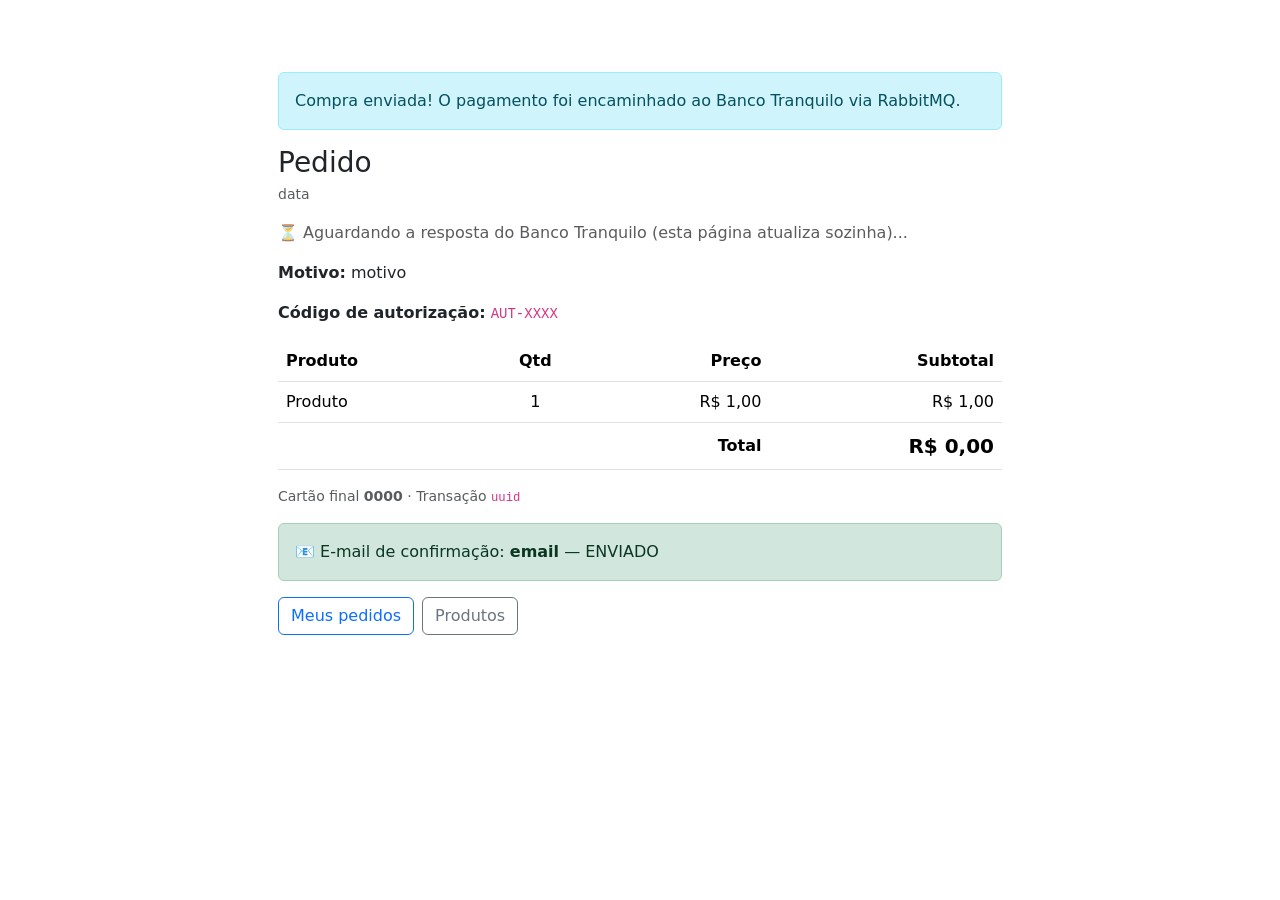
<file: src/main/resources/templates/pedidos/detalhes.html>
<!DOCTYPE html>
<html lang="pt-BR" xmlns:th="http://www.thymeleaf.org">
<head>
    <meta charset="UTF-8"/>
    <meta name="viewport" content="width=device-width, initial-scale=1"/>
    <title>Pedido | Mercado Express</title>
    <link href="https://cdn.jsdelivr.net/npm/bootstrap@5.3.3/dist/css/bootstrap.min.css" rel="stylesheet"/>
    <link th:href="@{/css/app.css}" rel="stylesheet"/>
    <meta http-equiv="refresh" content="3" th:if="${pedido.status.name() == 'PENDENTE'}"/>
</head>
<body>
<nav th:replace="~{fragments/layout :: nav}"></nav>

<main class="container py-4">
    <div class="content-card p-4 p-lg-5" style="max-width: 820px; margin: 0 auto;">
        <div class="alert alert-info" th:if="${param.novo != null}">
            Compra enviada! O pagamento foi encaminhado ao Banco Tranquilo via RabbitMQ.
        </div>

        <div class="d-flex justify-content-between align-items-start flex-wrap gap-2 mb-3">
            <div>
                <h1 class="h3 mb-1" th:text="${'Pedido #' + pedido.id}">Pedido</h1>
                <div class="text-muted small" th:text="${#temporals.format(pedido.dataCriacao, 'dd/MM/yyyy HH:mm')}">data</div>
            </div>
            <span class="badge rounded-pill fs-6"
                  th:classappend="${pedido.status.name() == 'APROVADO'} ? 'text-bg-success' : (${pedido.status.name() == 'PENDENTE'} ? 'text-bg-warning' : 'text-bg-danger')"
                  th:text="${pedido.status}">APROVADO</span>
        </div>

        <p class="text-muted" th:if="${pedido.status.name() == 'PENDENTE'}">
            ⏳ Aguardando a resposta do Banco Tranquilo (esta página atualiza sozinha)...
        </p>
        <p th:if="${pedido.motivo != null and pedido.status.name() != 'APROVADO'}">
            <strong>Motivo:</strong> <span th:text="${pedido.motivo}">motivo</span>
        </p>
        <p th:if="${pedido.codigoAutorizacao != null}">
            <strong>Código de autorização:</strong> <code th:text="${pedido.codigoAutorizacao}">AUT-XXXX</code>
        </p>

        <div class="table-responsive">
            <table class="table align-middle">
                <thead><tr><th>Produto</th><th class="text-center">Qtd</th><th class="text-end">Preço</th><th class="text-end">Subtotal</th></tr></thead>
                <tbody>
                <tr th:each="i : ${pedido.itens}">
                    <td th:text="${i.nome}">Produto</td>
                    <td class="text-center" th:text="${i.quantidade}">1</td>
                    <td class="text-end" th:text="${'R$ ' + #numbers.formatDecimal(i.precoUnitario, 1, 2)}">R$ 1,00</td>
                    <td class="text-end" th:text="${'R$ ' + #numbers.formatDecimal(i.subtotal, 1, 2)}">R$ 1,00</td>
                </tr>
                </tbody>
                <tfoot>
                <tr><th colspan="3" class="text-end">Total</th><th class="text-end fs-5" th:text="${'R$ ' + #numbers.formatDecimal(pedido.total, 1, 2)}">R$ 0,00</th></tr>
                </tfoot>
            </table>
        </div>

        <div class="small text-muted mb-3">
            Cartão final <strong th:text="${pedido.cartaoFinal}">0000</strong> ·
            Transação <code th:text="${pedido.transactionId}">uuid</code>
        </div>

        <div th:if="${!#lists.isEmpty(emails)}" class="alert alert-success">
            📧 E-mail de confirmação:
            <span th:each="e : ${emails}">
                <strong th:text="${e.destinatario}">email</strong> — <span th:text="${e.status}">ENVIADO</span>
            </span>
        </div>

        <div class="d-flex gap-2 flex-wrap">
            <a class="btn btn-outline-primary" th:href="@{/pedidos}">Meus pedidos</a>
            <a class="btn btn-outline-secondary" th:href="@{/web/itens}">Produtos</a>
        </div>
    </div>
</main>

<footer th:replace="~{fragments/layout :: footer}"></footer>
</body>
</html>
</file>
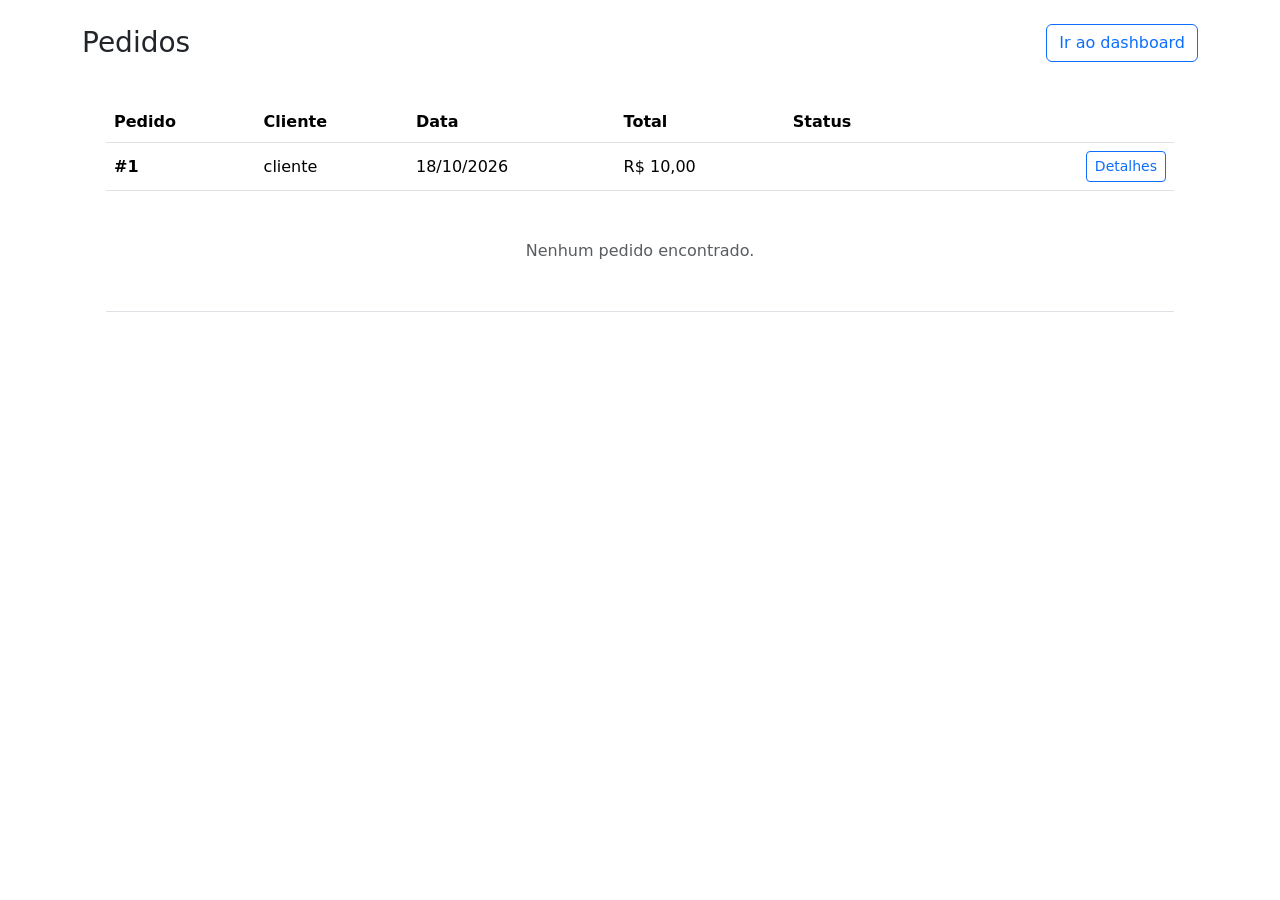
<file: src/main/resources/templates/pedidos/lista.html>
<!DOCTYPE html>
<html lang="pt-BR" xmlns:th="http://www.thymeleaf.org">
<head>
    <meta charset="UTF-8"/>
    <meta name="viewport" content="width=device-width, initial-scale=1"/>
    <title>Pedidos | Mercado Express</title>
    <link href="https://cdn.jsdelivr.net/npm/bootstrap@5.3.3/dist/css/bootstrap.min.css" rel="stylesheet"/>
    <link th:href="@{/css/app.css}" rel="stylesheet"/>
</head>
<body>
<nav th:replace="~{fragments/layout :: nav}"></nav>

<main class="container py-4">
    <div class="d-flex justify-content-between align-items-center mb-3 flex-wrap gap-2">
        <h1 class="h3 mb-0" th:text="${titulo}">Pedidos</h1>
        <a th:if="${visaoAdmin}" class="btn btn-outline-primary" th:href="@{/admin/dashboard}">Ir ao dashboard</a>
    </div>
    <section class="content-card p-3 p-lg-4">
        <div class="table-responsive">
            <table class="table align-middle mb-0">
                <thead>
                <tr><th>Pedido</th><th th:if="${visaoAdmin}">Cliente</th><th>Data</th><th>Total</th><th>Status</th><th class="text-end"></th></tr>
                </thead>
                <tbody>
                <tr th:each="p : ${pedidos}">
                    <td class="fw-semibold" th:text="${'#' + p.id}">#1</td>
                    <td th:if="${visaoAdmin}" th:text="${p.usuario.username}">cliente</td>
                    <td th:text="${#temporals.format(p.dataCriacao, 'dd/MM/yyyy HH:mm')}">18/10/2026</td>
                    <td th:text="${'R$ ' + #numbers.formatDecimal(p.total, 1, 2)}">R$ 10,00</td>
                    <td>
                        <span class="badge rounded-pill"
                              th:classappend="${p.status.name() == 'APROVADO'} ? 'text-bg-success' : (${p.status.name() == 'PENDENTE'} ? 'text-bg-warning' : 'text-bg-danger')"
                              th:text="${p.status}">APROVADO</span>
                    </td>
                    <td class="text-end"><a class="btn btn-sm btn-outline-primary" th:href="@{/pedidos/{id}(id=${p.id})}">Detalhes</a></td>
                </tr>
                <tr th:if="${#lists.isEmpty(pedidos)}">
                    <td colspan="6" class="text-center py-5 text-muted">Nenhum pedido encontrado.</td>
                </tr>
                </tbody>
            </table>
        </div>
    </section>
</main>

<footer th:replace="~{fragments/layout :: footer}"></footer>
</body>
</html>
</file>
